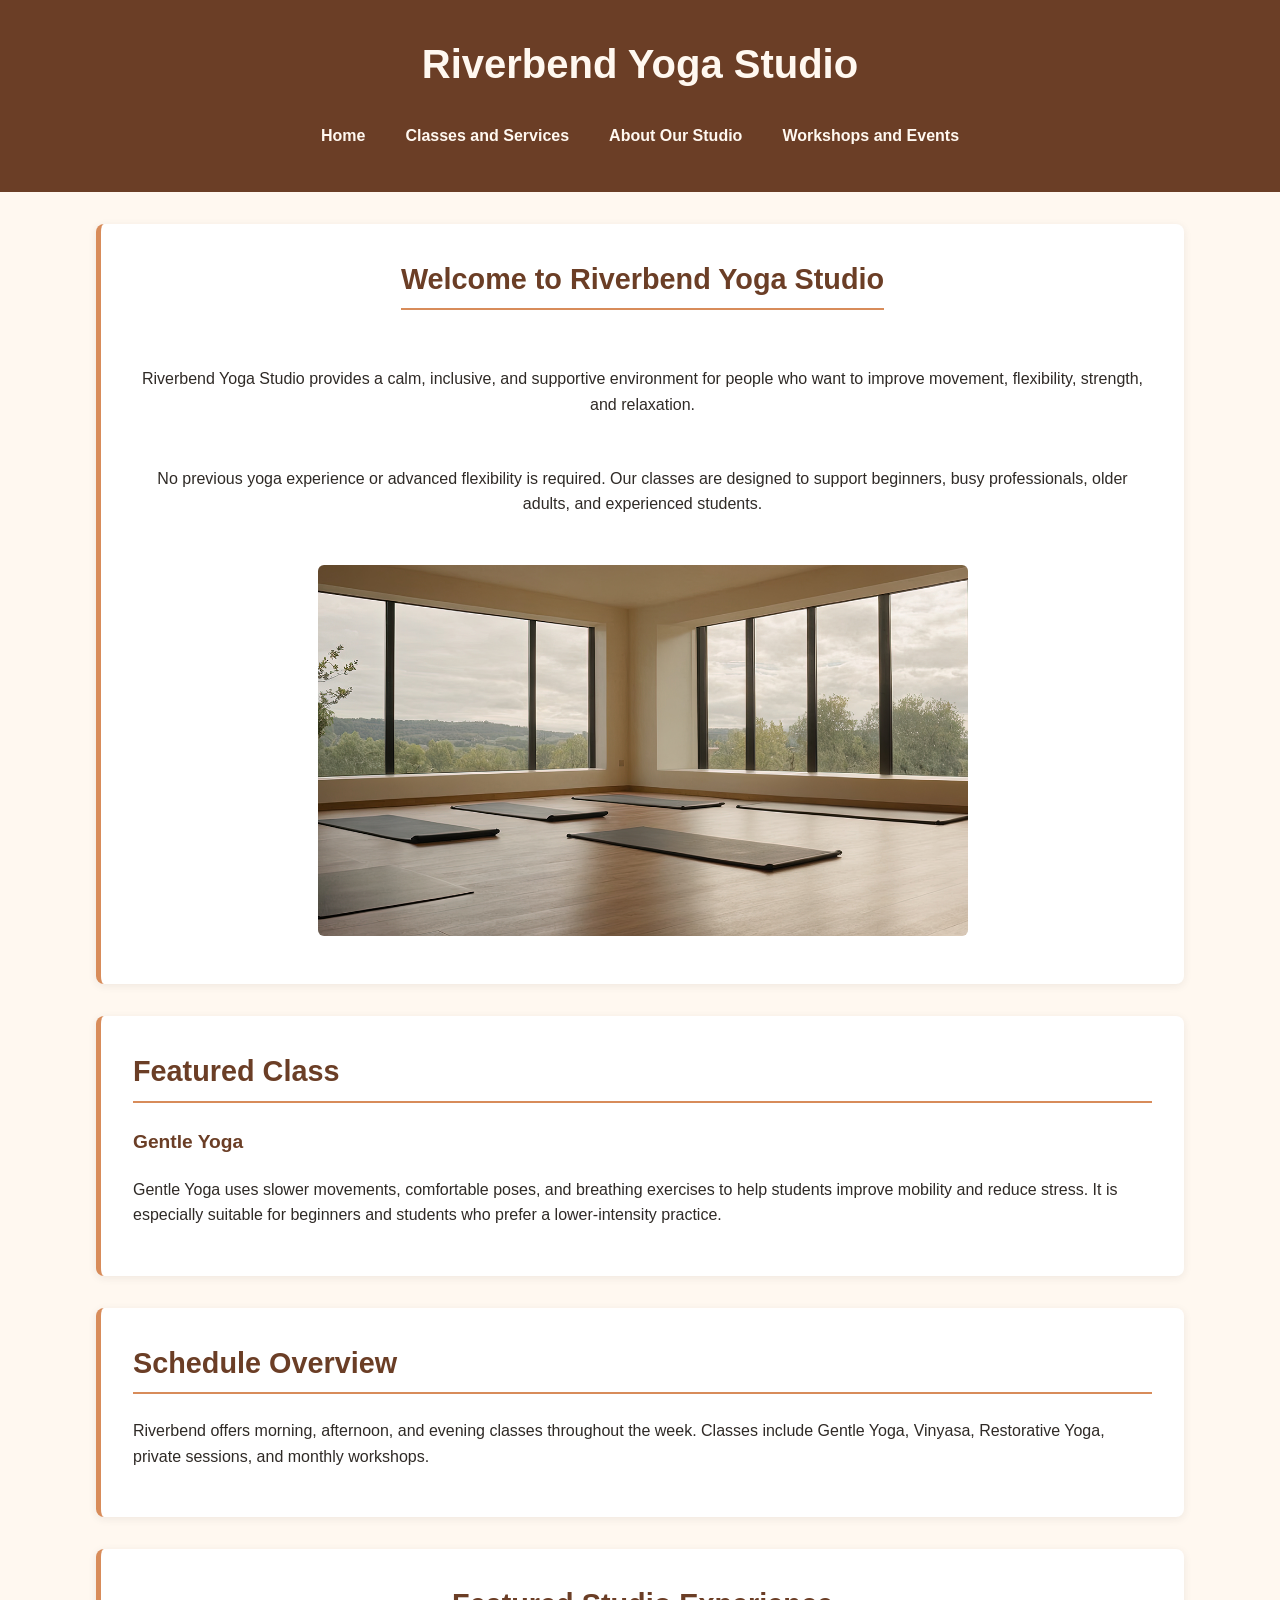
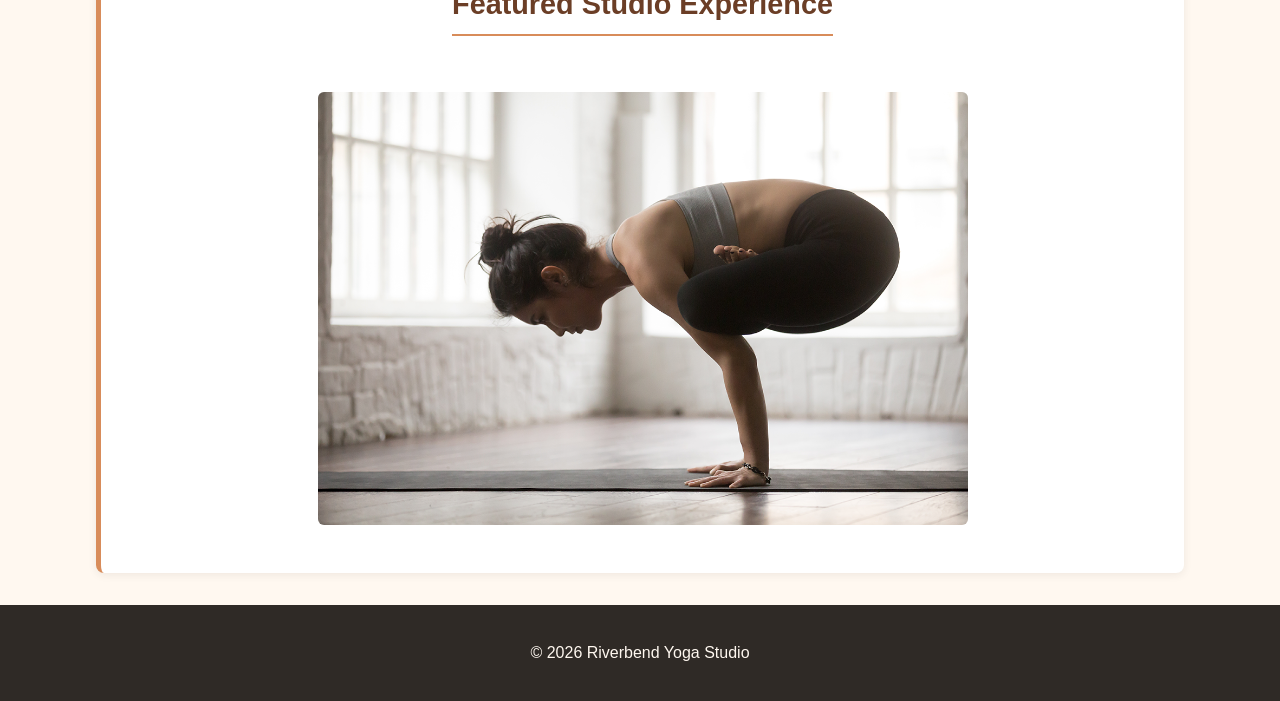
<file: index.html>
<!DOCTYPE html>
<html lang="en"> 
<head>  
    <meta charset="UTF-8">
    <meta name="viewport" content="width=device-width,  initial-scale=1.0">
    <title>Riverbend Yoga Studio | Home</title>
    <link rel="stylesheet" href="styles.css">
</head>
<body>
  <header>
    <h1>Riverbend Yoga Studio</h1>

    <nav aria-label="Main navigation">
        <ul>
            <li><a href="index.html">Home</a></li>
            <li><a href="services.html">Classes and Services</a></li>
            <li><a href="about.html">About Our Studio</a></li>
            <li><a href="events.html">Workshops and Events</a></li>
        </ul>
    </nav>
</header>

<main>
<section>
    <h2>Welcome to Riverbend Yoga Studio</h2>

    <p>
        Riverbend Yoga Studio provides a calm, inclusive, and supportive
        environment for people who want to improve movement, flexibility,
        strength, and relaxation.
    </p>

    <p>
        No previous yoga experience or advanced flexibility is required.
        Our classes are designed to support beginners, busy professionals,
        older adults, and experienced students.
    </p>
    <img
        src="media/yoga-studio_c.png"
        alt="Students practicing yoga together in a calm and welcoming studio">

</section>

<section>
    <h2>Featured Class</h2>

    <h3>Gentle Yoga</h3>

    <p>
        Gentle Yoga uses slower movements, comfortable poses, and breathing
        exercises to help students improve mobility and reduce stress.
        It is especially suitable for beginners and students who prefer
        a lower-intensity practice.
    </p>
</section>

<section>
    <h2>Schedule Overview</h2>

    <p>
        Riverbend offers morning, afternoon, and evening classes throughout
        the week. Classes include Gentle Yoga, Vinyasa, Restorative Yoga,
        private sessions, and monthly workshops.
    </p>
</section>
</main>
<main>
    <section>
    <h2>Featured Studio Experience</h2>

    <picture>
        <source
            media="(min-width: 800px)"
            srcset="media/yoga-feature-large_c.png">

        <img
            src="media/yoga-feature-small_c.png"
            alt="A peaceful yoga practice session at Riverbend Yoga Studio">
    </picture>
</section>
</main>
<footer>
    <p>&copy; 2026 Riverbend Yoga Studio</p>
</footer>  
</body>
</html>
</file>
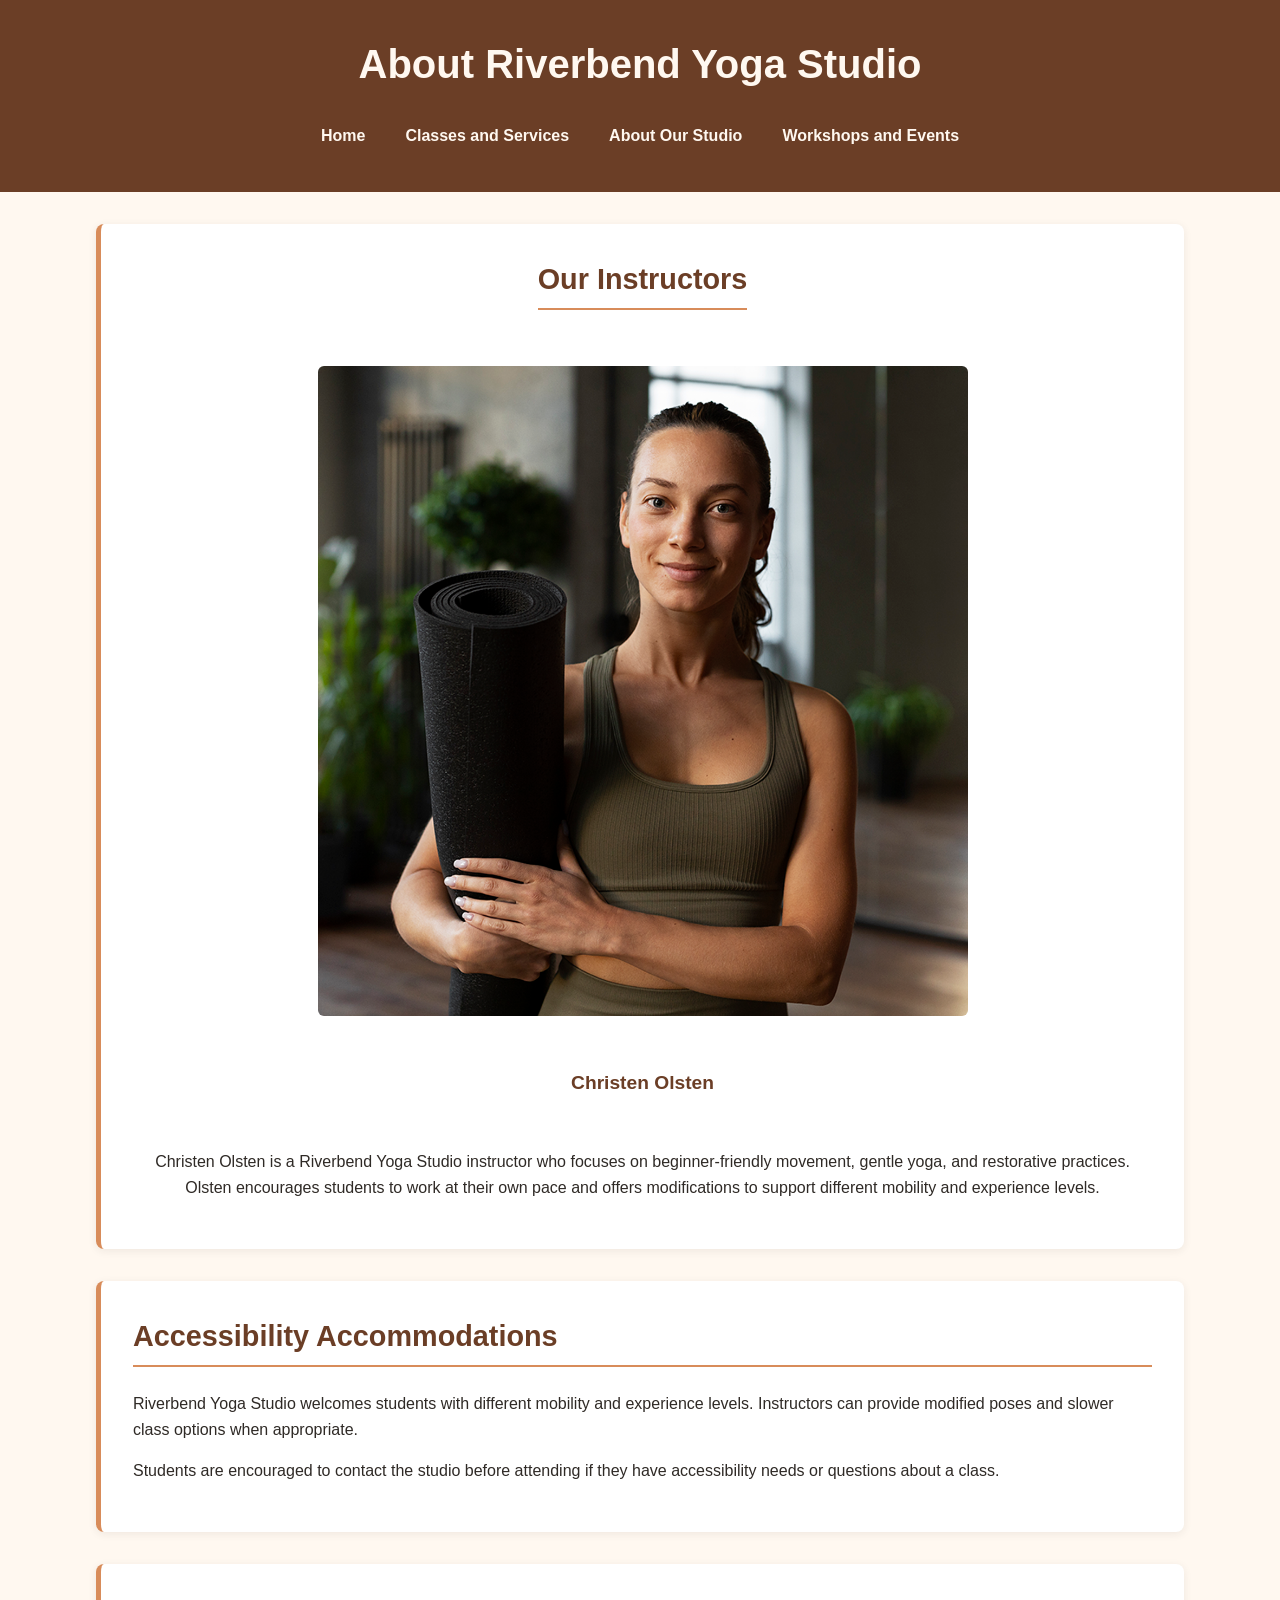
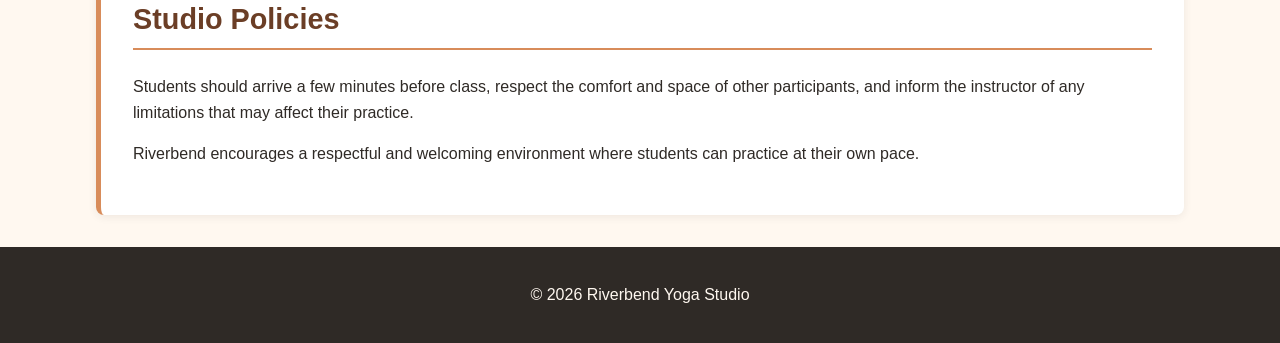
<file: about.html>
<!DOCTYPE html>
<html lang="en">
<head>
    <meta charset="UTF-8">
    <meta name="viewport" content="width=device-width, initial-scale=1.0">
    <title>Riverbend Yoga Studio | About</title>
    <link rel="stylesheet" href="styles.css">
</head>
<body>

<header>
    <h1>About Riverbend Yoga Studio</h1>

    <nav aria-label="Main navigation">
        <ul>
            <li><a href="index.html">Home</a></li>
            <li><a href="services.html">Classes and Services</a></li>
            <li><a href="about.html">About Our Studio</a></li>
            <li><a href="events.html">Workshops and Events</a></li>
        </ul>
    </nav>
</header>

<main>

    <section>
        <h2>Our Instructors</h2>

        <img
            src="media/yoga-instructor_c.png"
            alt="Riverbend Yoga Studio instructor welcoming students before class">

        <h3>Christen Olsten</h3>

        <p>
          Christen Olsten is a Riverbend Yoga Studio instructor who focuses on
        beginner-friendly movement, gentle yoga, and restorative practices.
        Olsten encourages students to work at their own pace and offers
        modifications to support different mobility and experience levels.
        </p>
    </section>

    <section>
        <h2>Accessibility Accommodations</h2>

        <p>
            Riverbend Yoga Studio welcomes students with different mobility and
            experience levels. Instructors can provide modified poses and slower
            class options when appropriate.
        </p>

        <p>
            Students are encouraged to contact the studio before attending if they
            have accessibility needs or questions about a class.
        </p>
    </section>

    <section>
        <h2>Studio Policies</h2>

        <p>
            Students should arrive a few minutes before class, respect the comfort
            and space of other participants, and inform the instructor of any
            limitations that may affect their practice.
        </p>

        <p>
            Riverbend encourages a respectful and welcoming environment where
            students can practice at their own pace.
        </p>
    </section>

</main>

<footer>
    <p>&copy; 2026 Riverbend Yoga Studio</p>
</footer>
<script> 


let score = 100; 

let playerName = "Jordan"; 

let gameOver = false; 

let bonus; 




console.log(typeof score); 

console.log(typeof playerName); 

console.log(typeof gameOver); 

console.log(typeof bonus); 

</script>
</body>
</html>
</file>
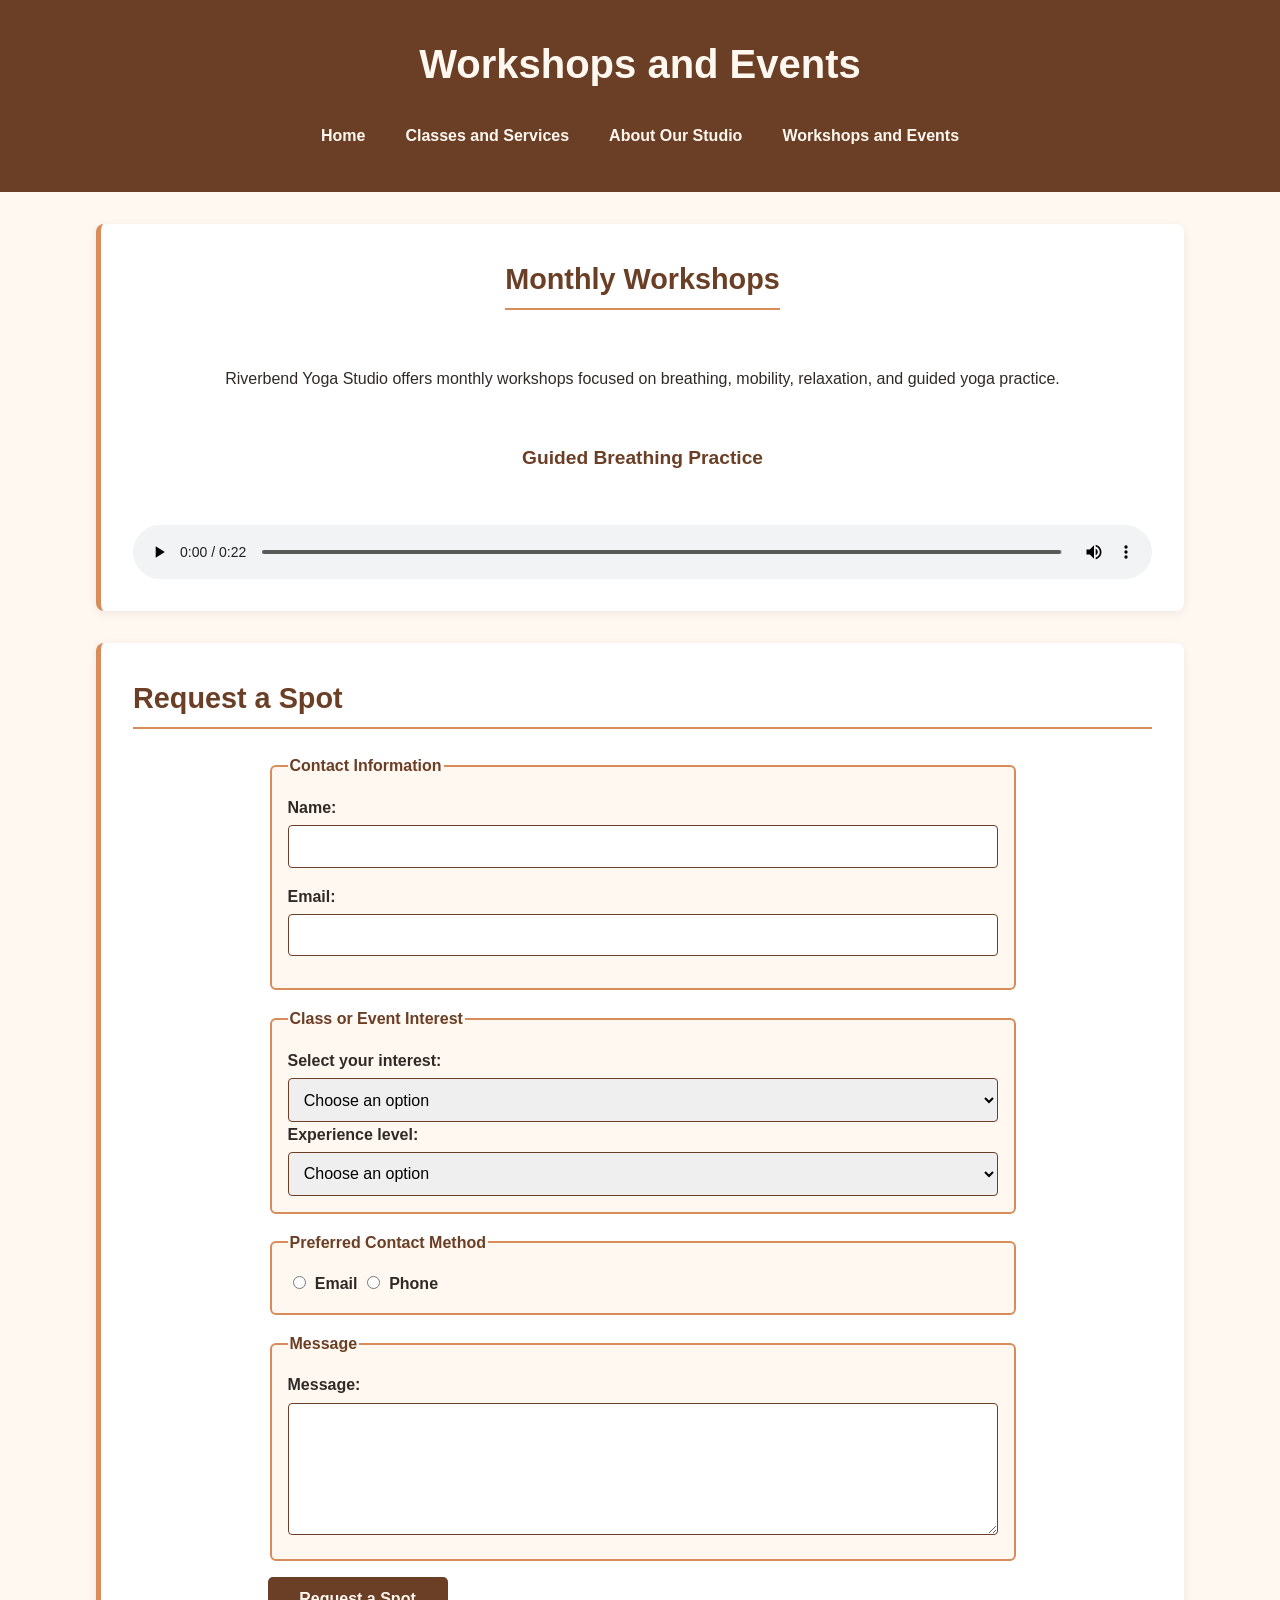
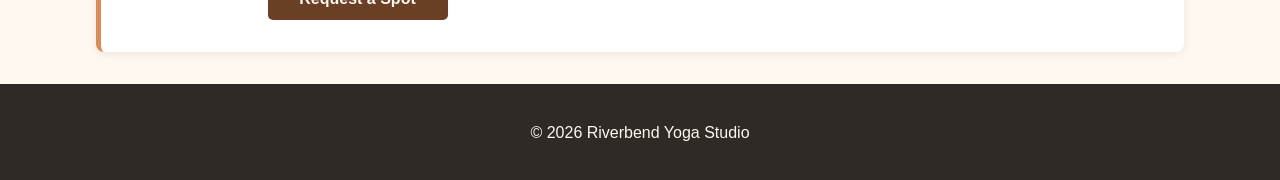
<file: events.html>
<!DOCTYPE html>
<html lang="en">

<head>
    <meta charset="UTF-8">
    <meta name="viewport" content="width=device-width, initial-scale=1.0">

    <title>Riverbend Yoga Studio | Workshops and Events</title>

    <link rel="stylesheet" href="styles.css">
</head>

<body>

<header>
    <h1>Workshops and Events</h1>

    <nav aria-label="Main navigation">
        <ul>
            <li><a href="index.html">Home</a></li>
            <li><a href="services.html">Classes and Services</a></li>
            <li><a href="about.html">About Our Studio</a></li>
            <li><a href="events.html">Workshops and Events</a></li>
        </ul>
    </nav>
</header>


<main>

    <section>
        <h2>Monthly Workshops</h2>

        <p>
            Riverbend Yoga Studio offers monthly workshops focused on breathing,
            mobility, relaxation, and guided yoga practice.
        </p>

        <h3>Guided Breathing Practice</h3>

        <audio controls>
            <source src="media/yoga-breathing_c.mp3" type="audio/mpeg">

            Your browser does not support the audio element.
            This audio contains a short guided breathing exercise.
        </audio>
    </section>


    <section>
        <h2>Request a Spot</h2>

        <form action="#" method="post" novalidate>

            <fieldset>
                <legend>Contact Information</legend>

                <label for="name">Name:</label>

                <input
                    type="text"
                    id="name"
                    name="name"
                    required>

                <p id="name-error" class="error-message"></p>


                <label for="email">Email:</label>

                <input
                    type="email"
                    id="email"
                    name="email"
                    required>

                <p id="email-error" class="error-message"></p>

            </fieldset>


            <fieldset>
                <legend>Class or Event Interest</legend>

                <label for="interest">Select your interest:</label>

                <select id="interest" name="interest" required>
                    <option value="">Choose an option</option>
                    <option value="gentle">Gentle Yoga</option>
                    <option value="vinyasa">Vinyasa Yoga</option>
                    <option value="restorative">Restorative Yoga</option>
                    <option value="workshop">Monthly Workshop</option>
                    <option value="private">Private Session</option>
                </select>


                <label for="experience">Experience level:</label>

                <select id="experience" name="experience" required>
                    <option value="">Choose an option</option>
                    <option value="beginner">Beginner</option>
                    <option value="some">Some Experience</option>
                    <option value="regular">Regular Practitioner</option>
                </select>
            </fieldset>


            <fieldset>
                <legend>Preferred Contact Method</legend>

                <input
                    type="radio"
                    id="contact-email"
                    name="contact-method"
                    value="email"
                    required>

                <label for="contact-email">Email</label>


                <input
                    type="radio"
                    id="contact-phone"
                    name="contact-method"
                    value="phone">

                <label for="contact-phone">Phone</label>
            </fieldset>


            <fieldset>
                <legend>Message</legend>

                <label for="message">Message:</label>

                <textarea
                    id="message"
                    name="message"
                    rows="6"
                    cols="40"
                    required></textarea>
            </fieldset>


            <button type="submit">Request a Spot</button>

        </form>
    </section>

</main>


<footer>
    <p>&copy; 2026 Riverbend Yoga Studio</p>
</footer>


<script src="script.js?v=2"></script>

</body>

</html>
</file>
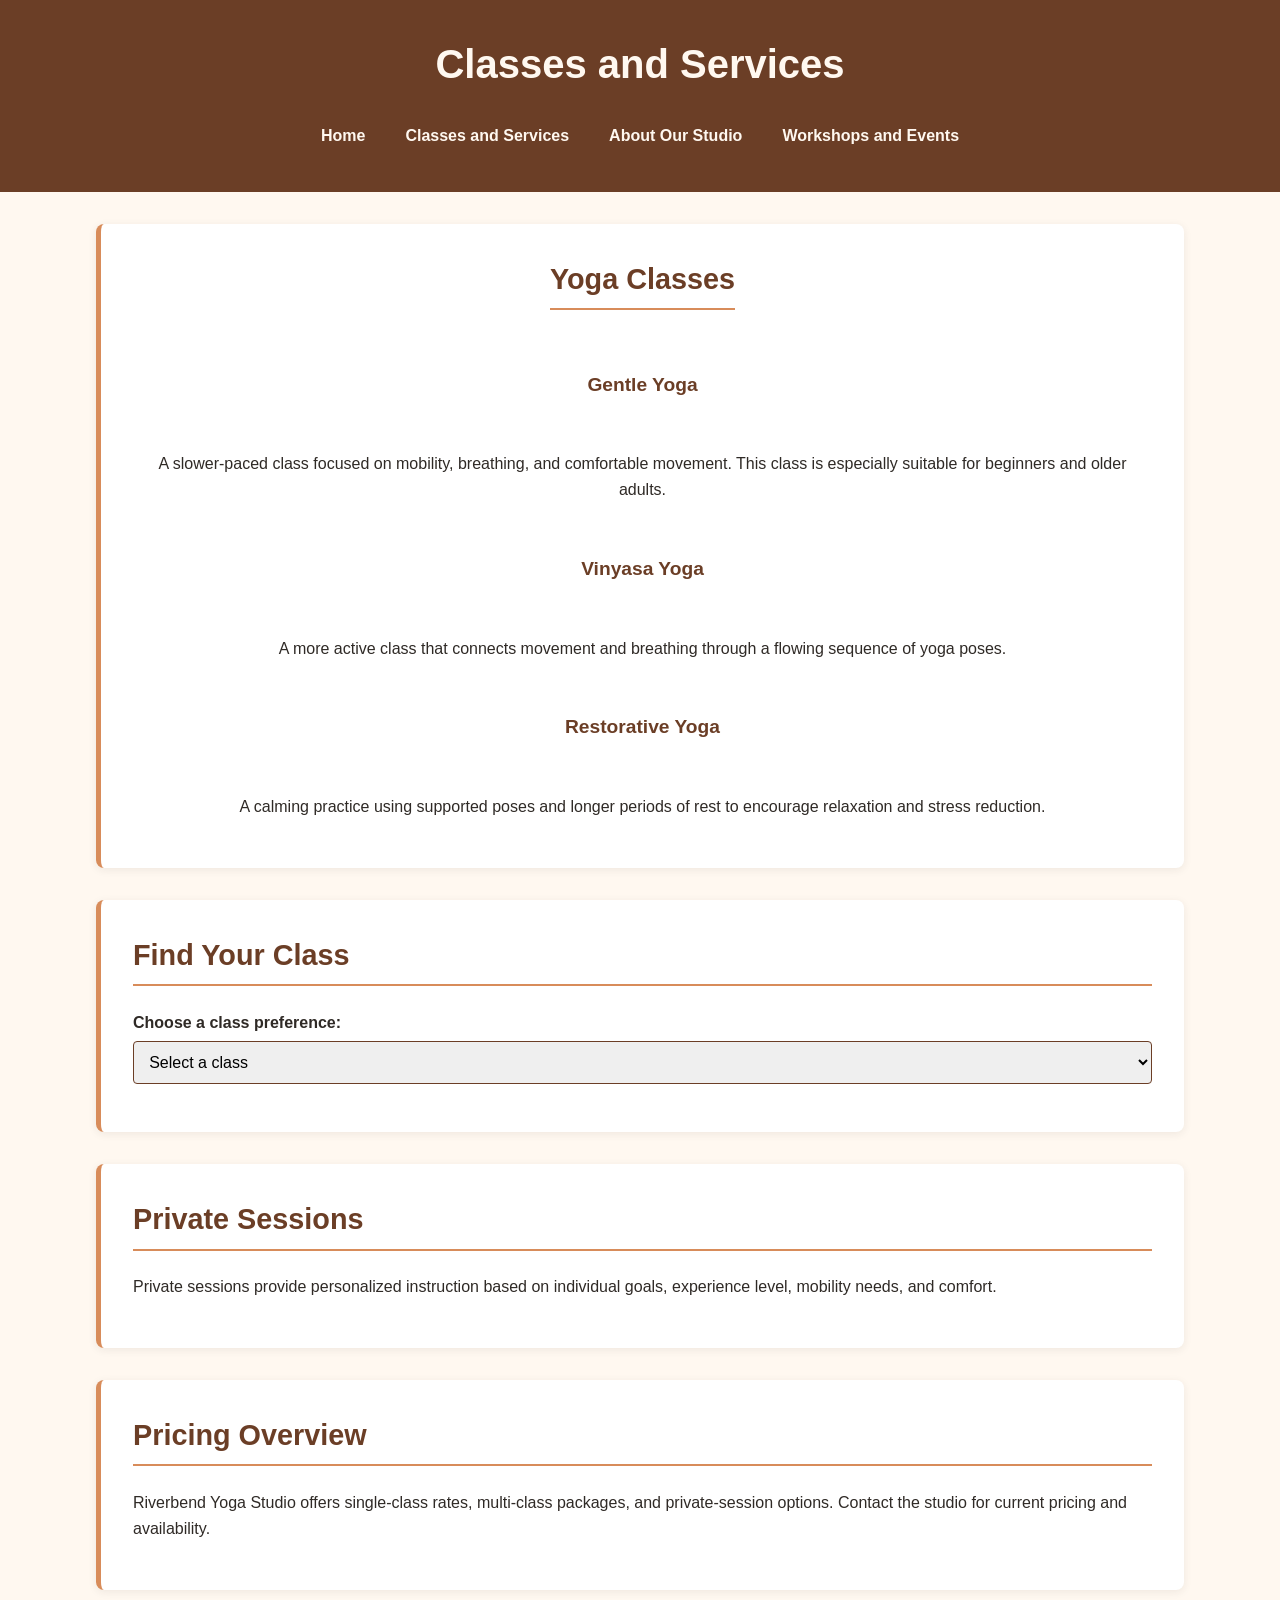
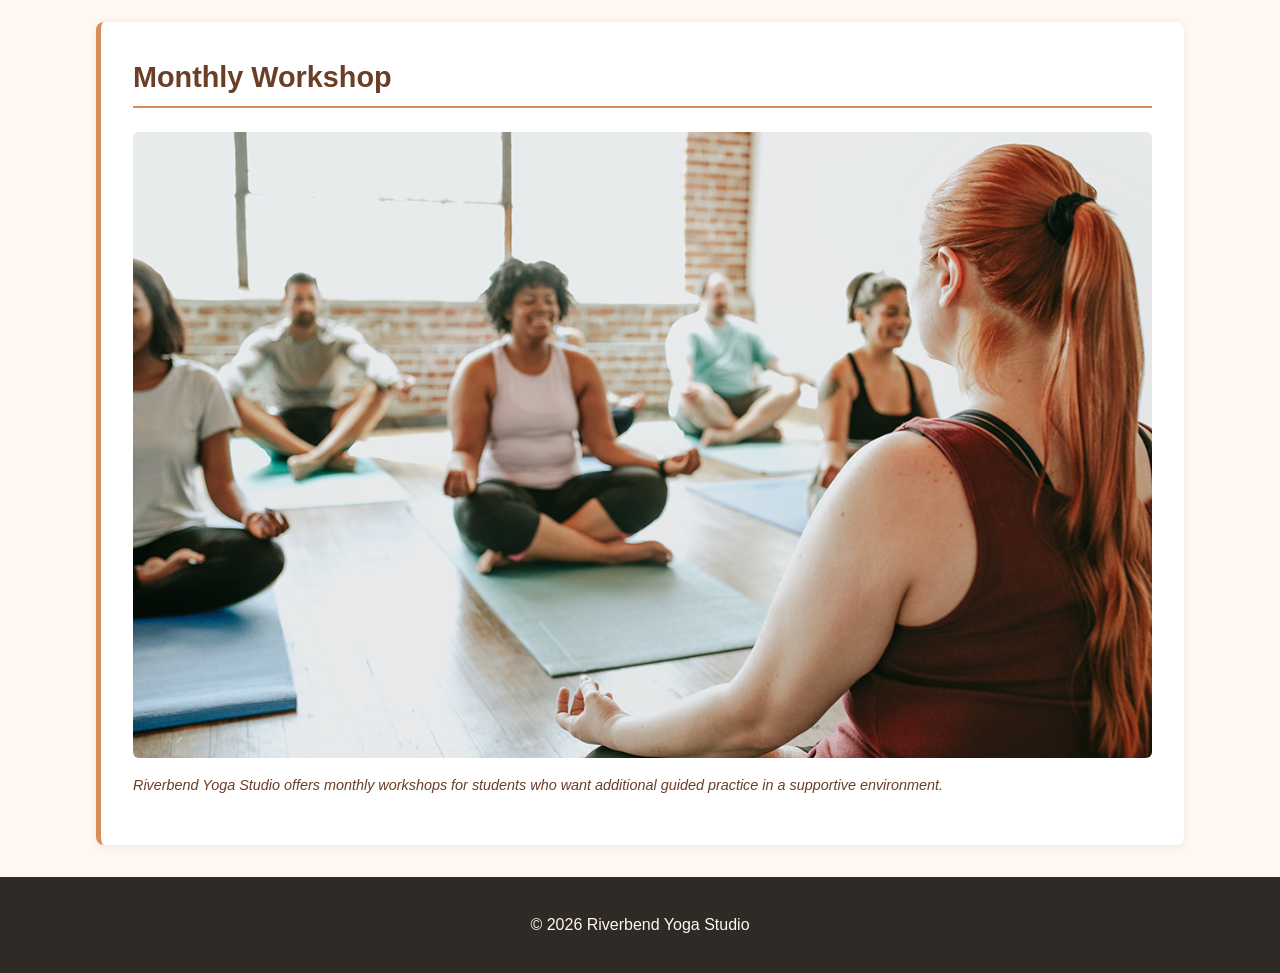
<file: services.html>
<!DOCTYPE html>
<html lang="en">

<head>
    <meta charset="UTF-8">
    <meta name="viewport" content="width=device-width, initial-scale=1.0">

    <title>Riverbend Yoga Studio | Classes and Services</title>

    <link rel="stylesheet" href="styles.css">
</head>

<body>

<header>
    <h1>Classes and Services</h1>

    <nav aria-label="Main navigation">
        <ul>
            <li><a href="index.html">Home</a></li>
            <li><a href="services.html">Classes and Services</a></li>
            <li><a href="about.html">About Our Studio</a></li>
            <li><a href="events.html">Workshops and Events</a></li>
        </ul>
    </nav>
</header>


<main>

    <section>
        <h2>Yoga Classes</h2>

        <h3>Gentle Yoga</h3>
        <p>
            A slower-paced class focused on mobility, breathing, and comfortable movement.
            This class is especially suitable for beginners and older adults.
        </p>

        <h3>Vinyasa Yoga</h3>
        <p>
            A more active class that connects movement and breathing through a flowing
            sequence of yoga poses.
        </p>

        <h3>Restorative Yoga</h3>
        <p>
            A calming practice using supported poses and longer periods of rest to
            encourage relaxation and stress reduction.
        </p>
    </section>


    <section>
        <h2>Find Your Class</h2>

        <label for="class-preference">Choose a class preference:</label>

        <select id="class-preference">
            <option value="">Select a class</option>
            <option value="Gentle Yoga">Gentle Yoga</option>
            <option value="Vinyasa Yoga">Vinyasa Yoga</option>
            <option value="Restorative Yoga">Restorative Yoga</option>
        </select>

        <p id="class-result"></p>
    </section>


    <section>
        <h2>Private Sessions</h2>

        <p>
            Private sessions provide personalized instruction based on individual goals,
            experience level, mobility needs, and comfort.
        </p>
    </section>


    <section>
        <h2>Pricing Overview</h2>

        <p>
            Riverbend Yoga Studio offers single-class rates, multi-class packages,
            and private-session options. Contact the studio for current pricing and availability.
        </p>
    </section>


    <section>
        <h2>Monthly Workshop</h2>

        <figure>
            <img
                src="media/yoga-workshop_c.png"
                alt="Yoga students participating in a guided workshop at Riverbend Yoga Studio">

            <figcaption>
                Riverbend Yoga Studio offers monthly workshops for students who want
                additional guided practice in a supportive environment.
            </figcaption>
        </figure>
    </section>

</main>


<footer>
    <p>&copy; 2026 Riverbend Yoga Studio</p>
</footer>


<script src="script.js"></script>

</body>

</html>
</file>
<file: styles.css>
/* =========================
   RIVERBEND YOGA STUDIO
   Touchstone 3
   ========================= */


/* ---------- BASE STYLES ---------- */

* {
    box-sizing: border-box;
}

body {
    margin: 0;
    font-family: Verdana, sans-serif;
    background-color: #FFF8F0;
    color: #2F2A26;
    line-height: 1.6;
}


/* ---------- TYPOGRAPHY ---------- */

h1,
h2,
h3 {
    font-family: "Trebuchet MS", sans-serif;
    color: #6B3E26;
}

h1 {
    margin: 0;
    font-size: 2rem;
}

h2 {
    font-size: 1.5rem;
    margin-top: 0;
    border-bottom: 2px solid #D88C5A;
    padding-bottom: 0.4rem;
}

h3 {
    font-size: 1.2rem;
}

p {
    margin-bottom: 1rem;
}


/* ---------- HEADER ---------- */

header {
    background-color: #6B3E26;
    padding: 1.5rem;
    text-align: center;
}

header h1 {
    color: #FFF8F0;
}


/* ---------- NAVIGATION ---------- */

nav {
    margin-top: 1rem;
}

nav ul {
    list-style: none;
    padding: 0;
    margin: 0;

    display: flex;
    flex-direction: column;
    gap: 0.5rem;
}

nav a {
    display: block;
    padding: 0.7rem 1rem;

    color: #FFF8F0;
    text-decoration: none;
    font-weight: bold;
}

nav a:hover,
nav a:focus {
    background-color: #D88C5A;
    color: #2F2A26;
}


/* ---------- MAIN CONTENT ---------- */

main {
    width: 90%;
    max-width: 1000px;
    margin: 2rem auto;

    display: flex;
    flex-direction: column;
    gap: 1.5rem;
}

section {
    background-color: white;
    padding: 1.5rem;
    border-radius: 8px;
    border-left: 5px solid #D88C5A;
    box-shadow: 0 2px 8px rgba(47, 42, 38, 0.08);
}
main section:first-of-type {
    display: flex;
    flex-direction: column;
    gap: 1rem;
}

main section:first-of-type img {
    width: 100%;
    max-width: 700px;
}


/* ---------- IMAGES ---------- */

img {
    display: block;
    max-width: 100%;
    height: auto;
    border-radius: 6px;
    margin: 1rem auto;
}

figure {
    margin: 1rem 0;
}

figcaption {
    margin-top: 0.5rem;
    font-size: 0.9rem;
    font-style: italic;
    color: #6B3E26;
}


/* ---------- AUDIO ---------- */

audio {
    width: 100%;
    margin-top: 1rem;
}


/* ---------- FORM ---------- */

form {
    display: flex;
    flex-direction: column;
    gap: 1rem;
}

fieldset {
    border: 2px solid #D88C5A;
    border-radius: 6px;
    padding: 1rem;
}

legend {
    font-family: "Trebuchet MS", sans-serif;
    font-weight: bold;
    color: #6B3E26;
}

label {
    font-weight: bold;
}

input,
select,
textarea {
    width: 100%;
    padding: 0.7rem;
    margin-top: 0.3rem;
    border: 1px solid #6B3E26;
    border-radius: 4px;
    font-family: Verdana, sans-serif;
    font-size: 1rem;
}

input[type="radio"] {
    width: auto;
    margin-right: 0.3rem;
}

button {
    background-color: #6B3E26;
    color: #FFF8F0;

    border: none;
    border-radius: 5px;

    padding: 0.8rem 1.5rem;

    font-family: Verdana, sans-serif;
    font-size: 1rem;
    font-weight: bold;

    cursor: pointer;
}

button:hover,
button:focus {
    background-color: #D88C5A;
    color: #2F2A26;
}


/* ---------- FOOTER ---------- */

footer {
    background-color: #2F2A26;
    color: #FFF8F0;

    text-align: center;
    padding: 1.2rem;

    margin-top: 2rem;
}


/* ---------- LARGER SCREENS ---------- */

@media (min-width: 768px) {

    header {
        padding: 2rem;
    }

    nav ul {
        flex-direction: row;
        justify-content: center;
        flex-wrap: wrap;
    }

    main {
        width: 85%;
        gap: 2rem;
        max-width: 1100px;
    
    }

    section {
        padding: 2rem;
    }

    h1 {
        font-size: 2.5rem;
    }

    h2 {
        font-size: 1.8rem;
    }
    
    main section:first-of-type {
    align-items: center;
    text-align: center;
    }

    main section:first-of-type img {
    max-width: 650px;
    }  

    form {
    max-width: 750px;
    margin: 0 auto;
    }  
}

form button {
    align-self: flex-start;
    min-width: 180px;
}

fieldset {
    background-color: #FFF8F0;
}

textarea {
    resize: vertical;
}

input:focus,
select:focus,
textarea:focus {
    outline: 3px solid #D88C5A;
    outline-offset: 2px;
}
</file>
